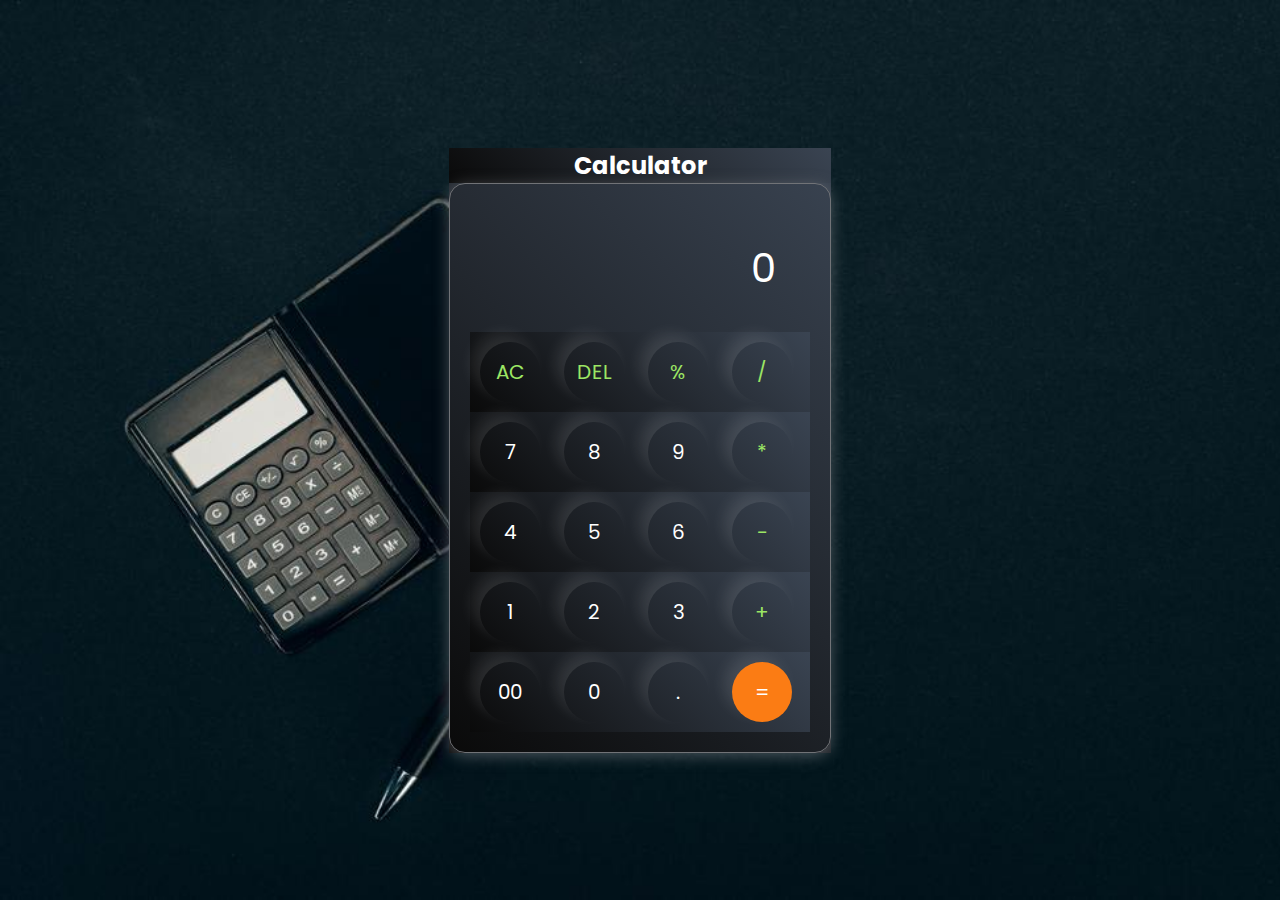
<file: Calculator/index.html>
<!DOCTYPE html>
<html lang="en">
  <head>
    <meta charset="UTF-8" />
    <meta http-equiv="X-UA-Compatible" content="IE=edge" />
    <meta name="viewport" content="width=device-width, initial-scale=1.0" />
    <link rel="stylesheet" href="style.css" />
    <title>Calculator</title>
  </head>
  <body>
    <div class="container">
   <h2 id="calc">Calculator</h2>
      <div class="calculator">
        <input type="text" id="inputBox" placeholder="0" />
        <div>
          <button class="button operator">AC</button>
          <button class="button operator">DEL</button>
          <button class="button operator">%</button>
          <button class="button operator">/</button>
        </div>
        <div>
          <button class="button">7</button>
          <button class="button">8</button>
          <button class="button">9</button>
          <button class="button operator">*</button>
        </div>
        <div>
          <button class="button">4</button>
          <button class="button">5</button>
          <button class="button">6</button>
          <button class="button operator">-</button>
        </div>
        <div>
          <button class="button">1</button>
          <button class="button">2</button>
          <button class="button">3</button>
          <button class="button operator">+</button>
        </div>

        <div>
          <button class="button">00</button>
          <button class="button">0</button>
          <button class="button">.</button>
          <button class="button equalBtn">=</button>
        </div>
      </div>
    </div>
    <script src="script.js"></script>
  </body>
</html>
</file>
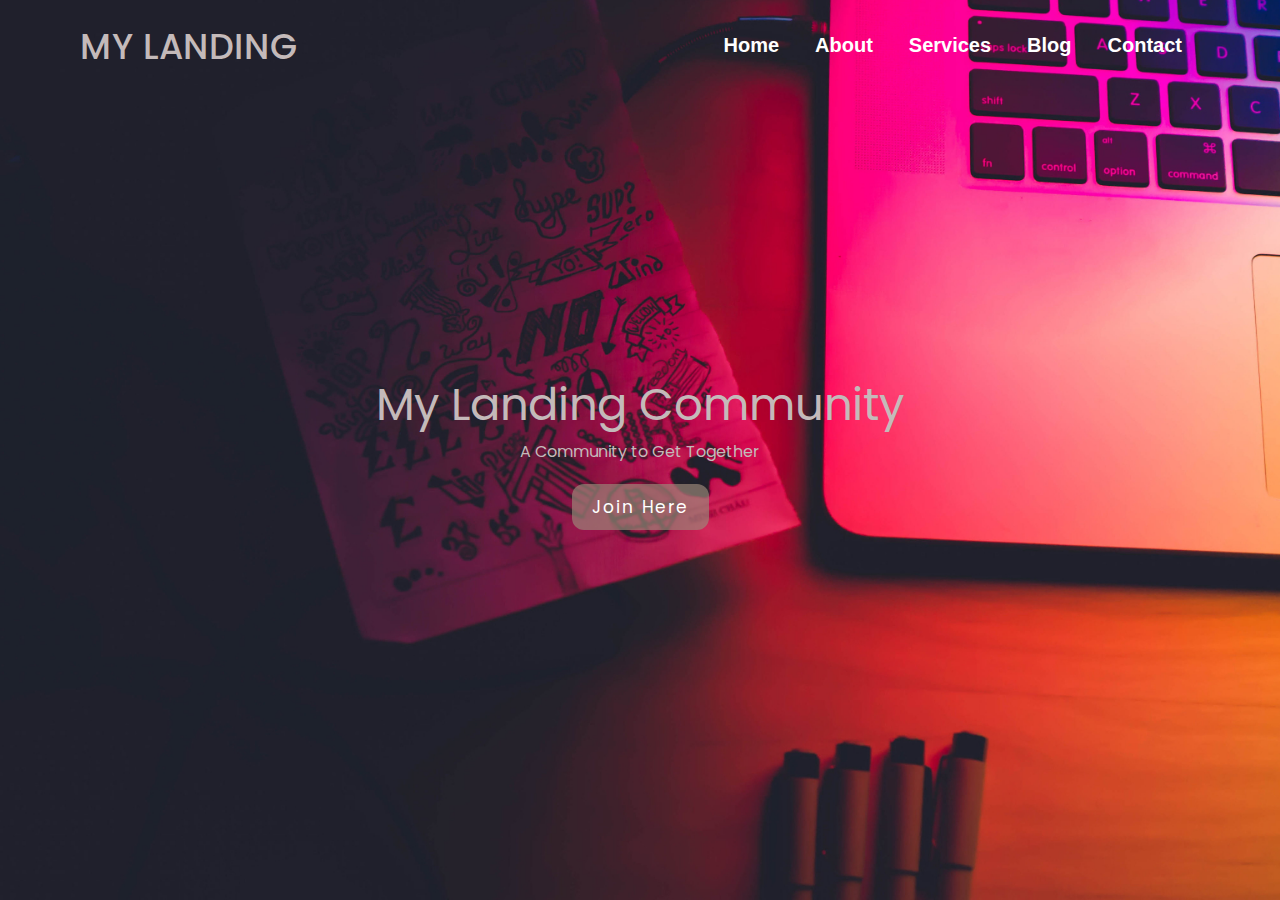
<file: LandingPage/index.html>
<!DOCTYPE html>
<html lang="en">
<head>
    <meta charset="UTF-8">
    <meta http-equiv="X-UA-Compatible" content="IE=edge">
    <meta name="viewport" content="width=device-width, initial-scale=1.0">
    <title>Landing Page</title>
    <link rel="stylesheet" href="style.css">
</head>
<body>
    <div class="container">
        <div class="row">
            <div class="navbar">
                <h1>My Landing</h1>
                <ul>
                    <li><a href="">Home</a></li>
                    <li><a href="">About</a></li>
                    <li><a href="">Services</a></li>
                    <li><a href="">Blog</a></li>
                    <li><a href="">Contact</a></li>
                </ul>

            </div>
            <div class="contents">
            <h1>My Landing Community</h1>
            <p>A Community to Get Together</p>
            <a href="">Join Here</a>
        </div>
        </div>
    </div>
</body>
</html>
</file>
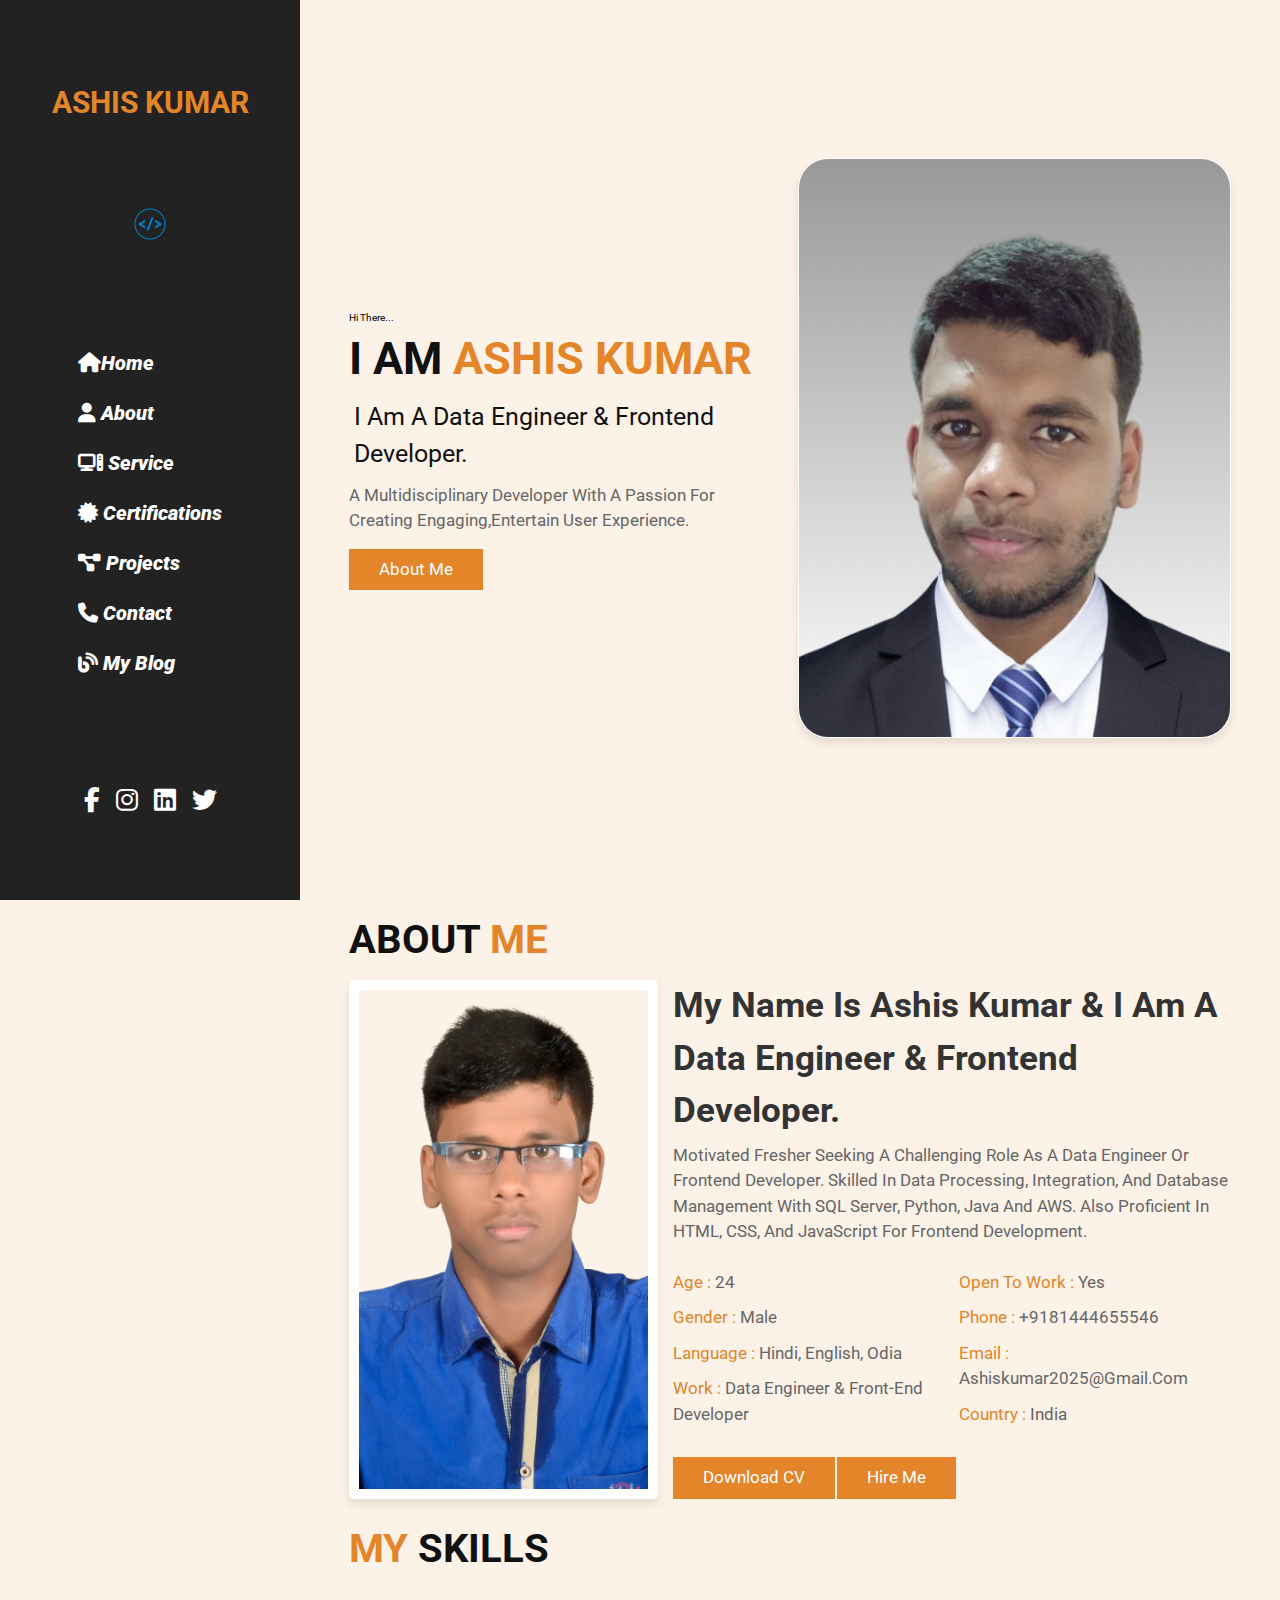
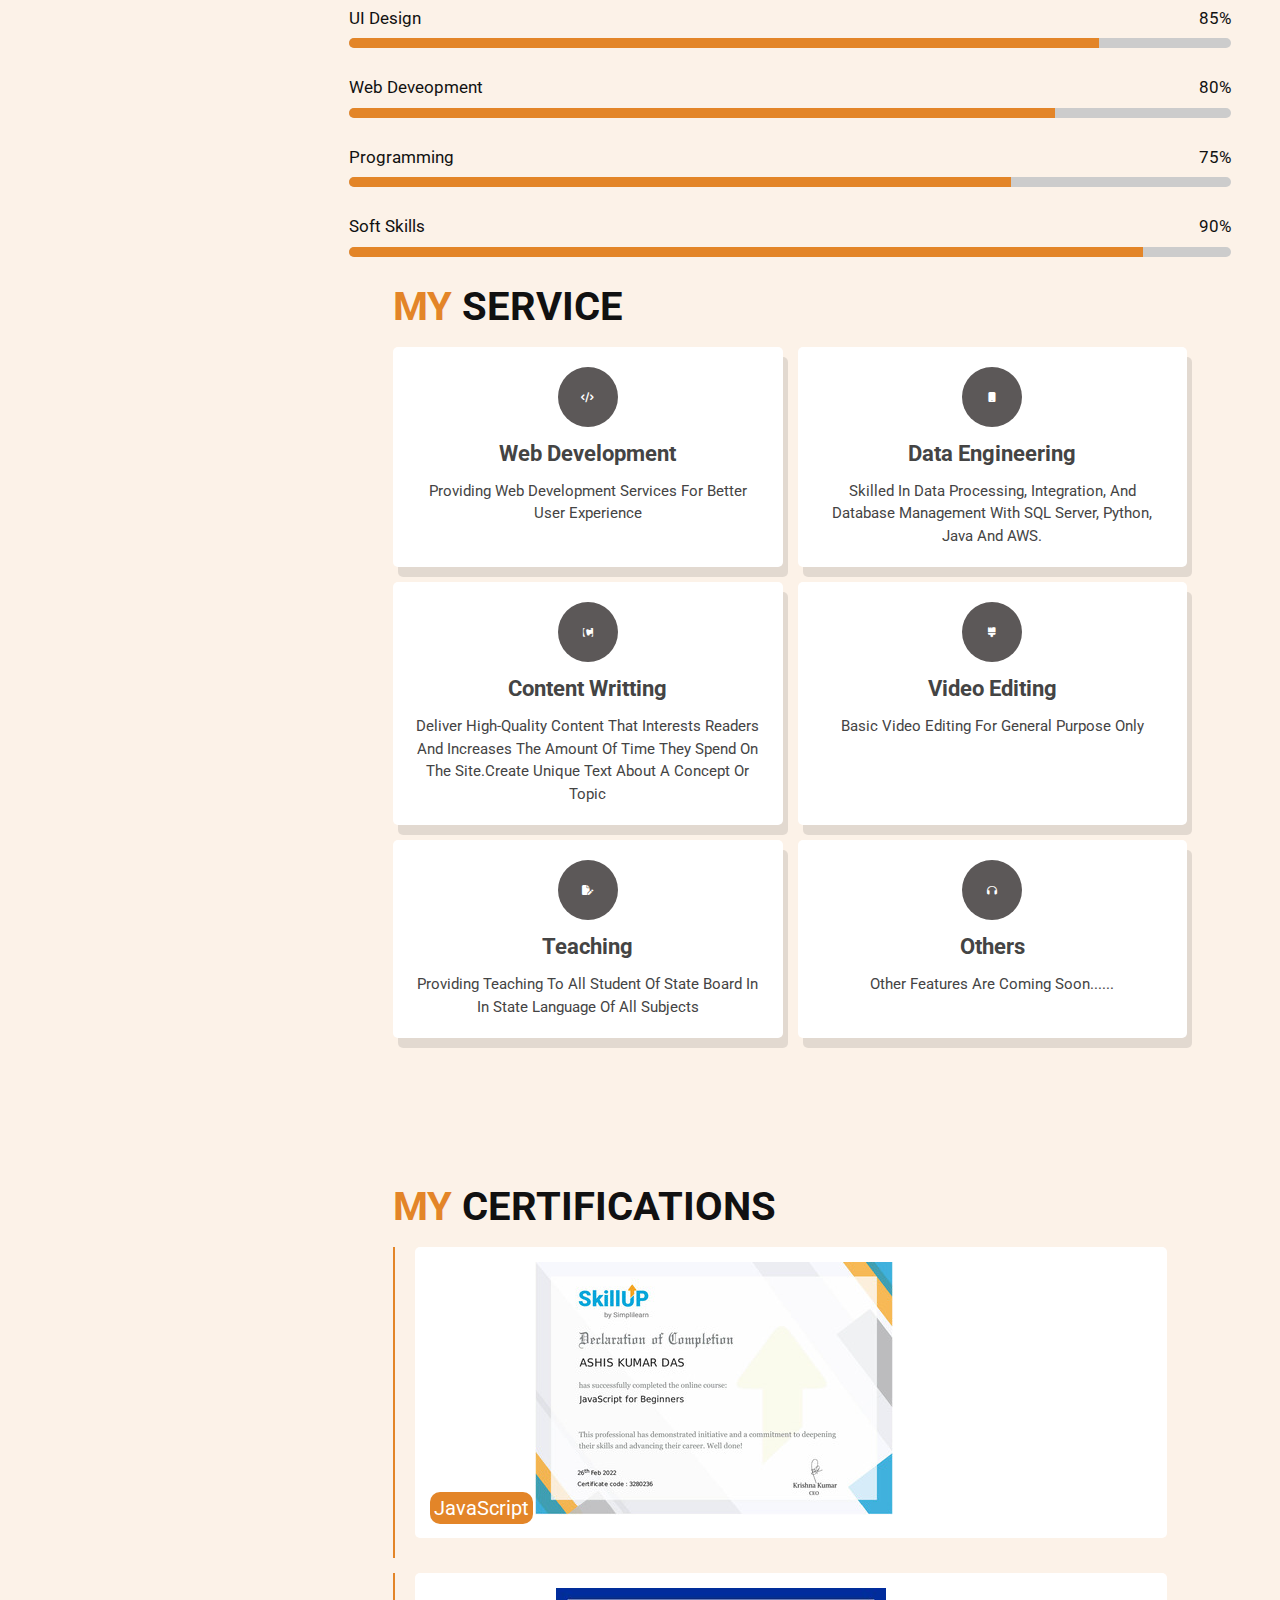
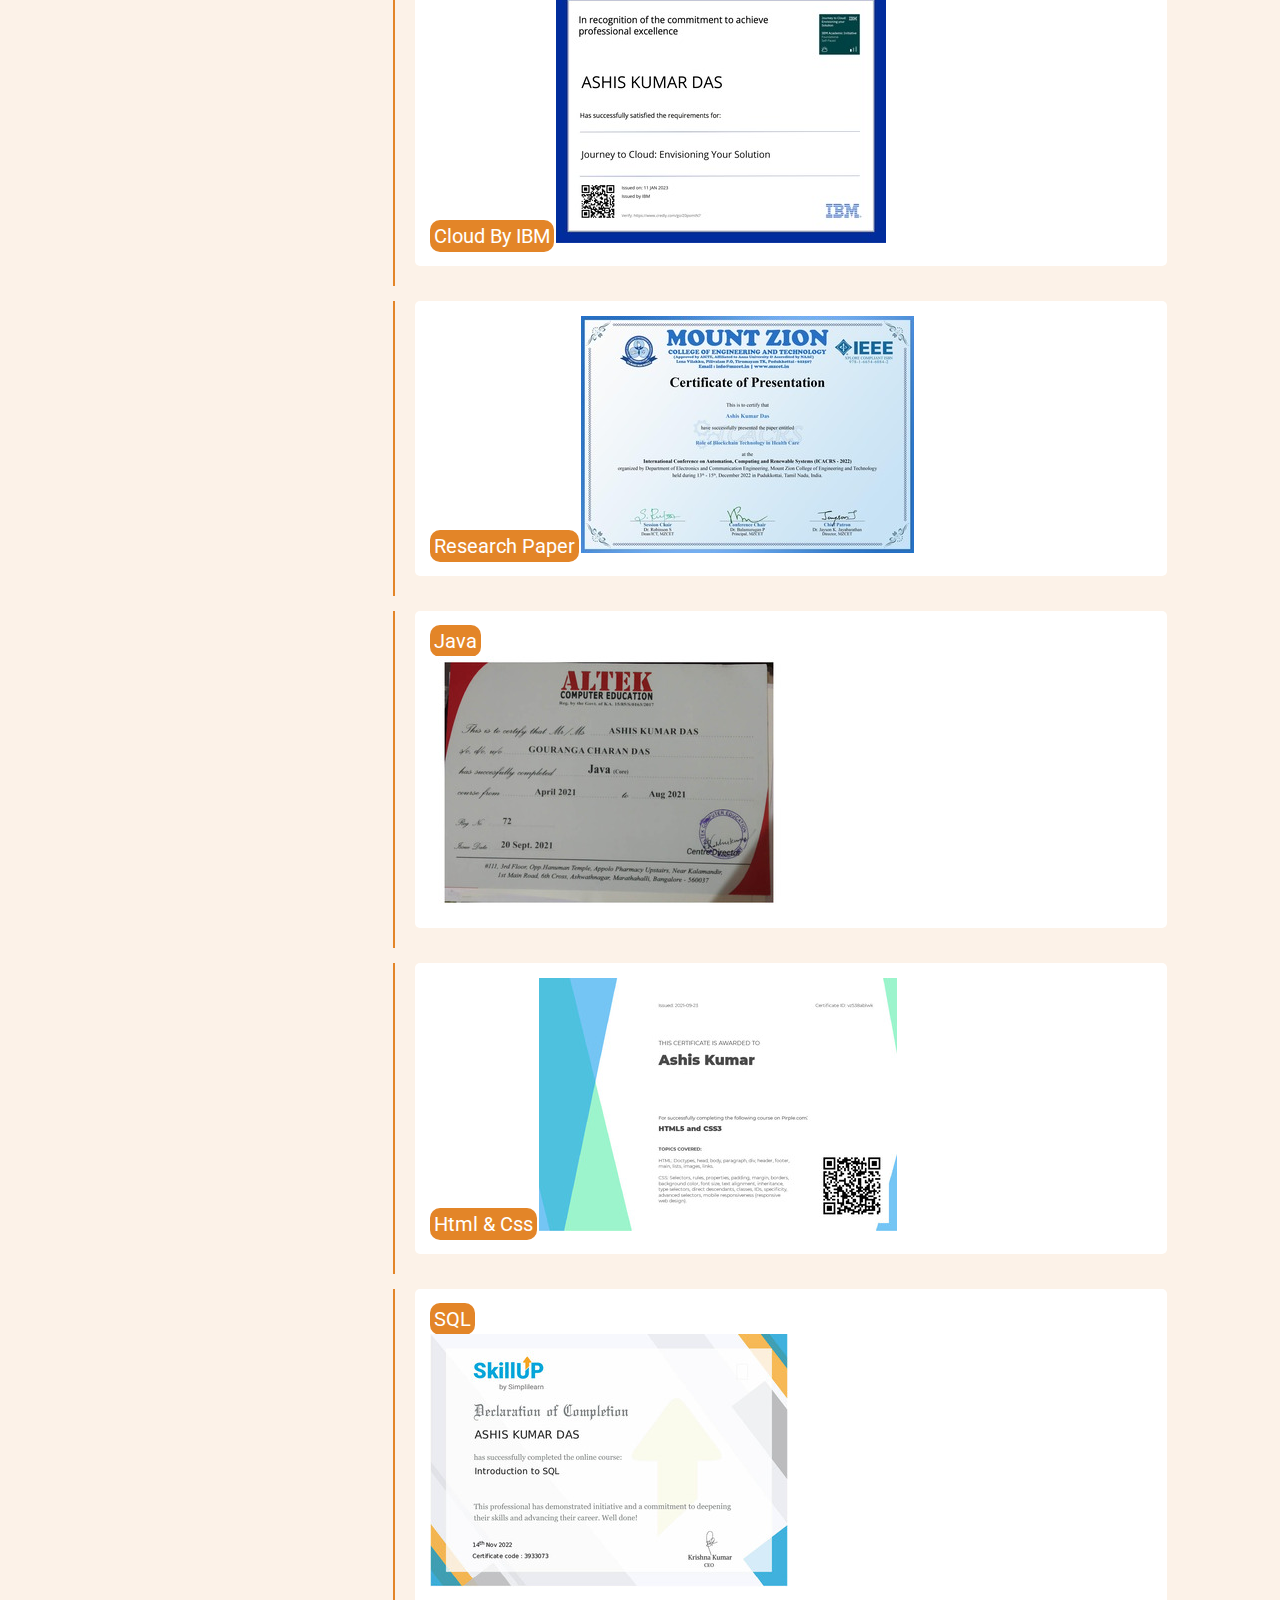
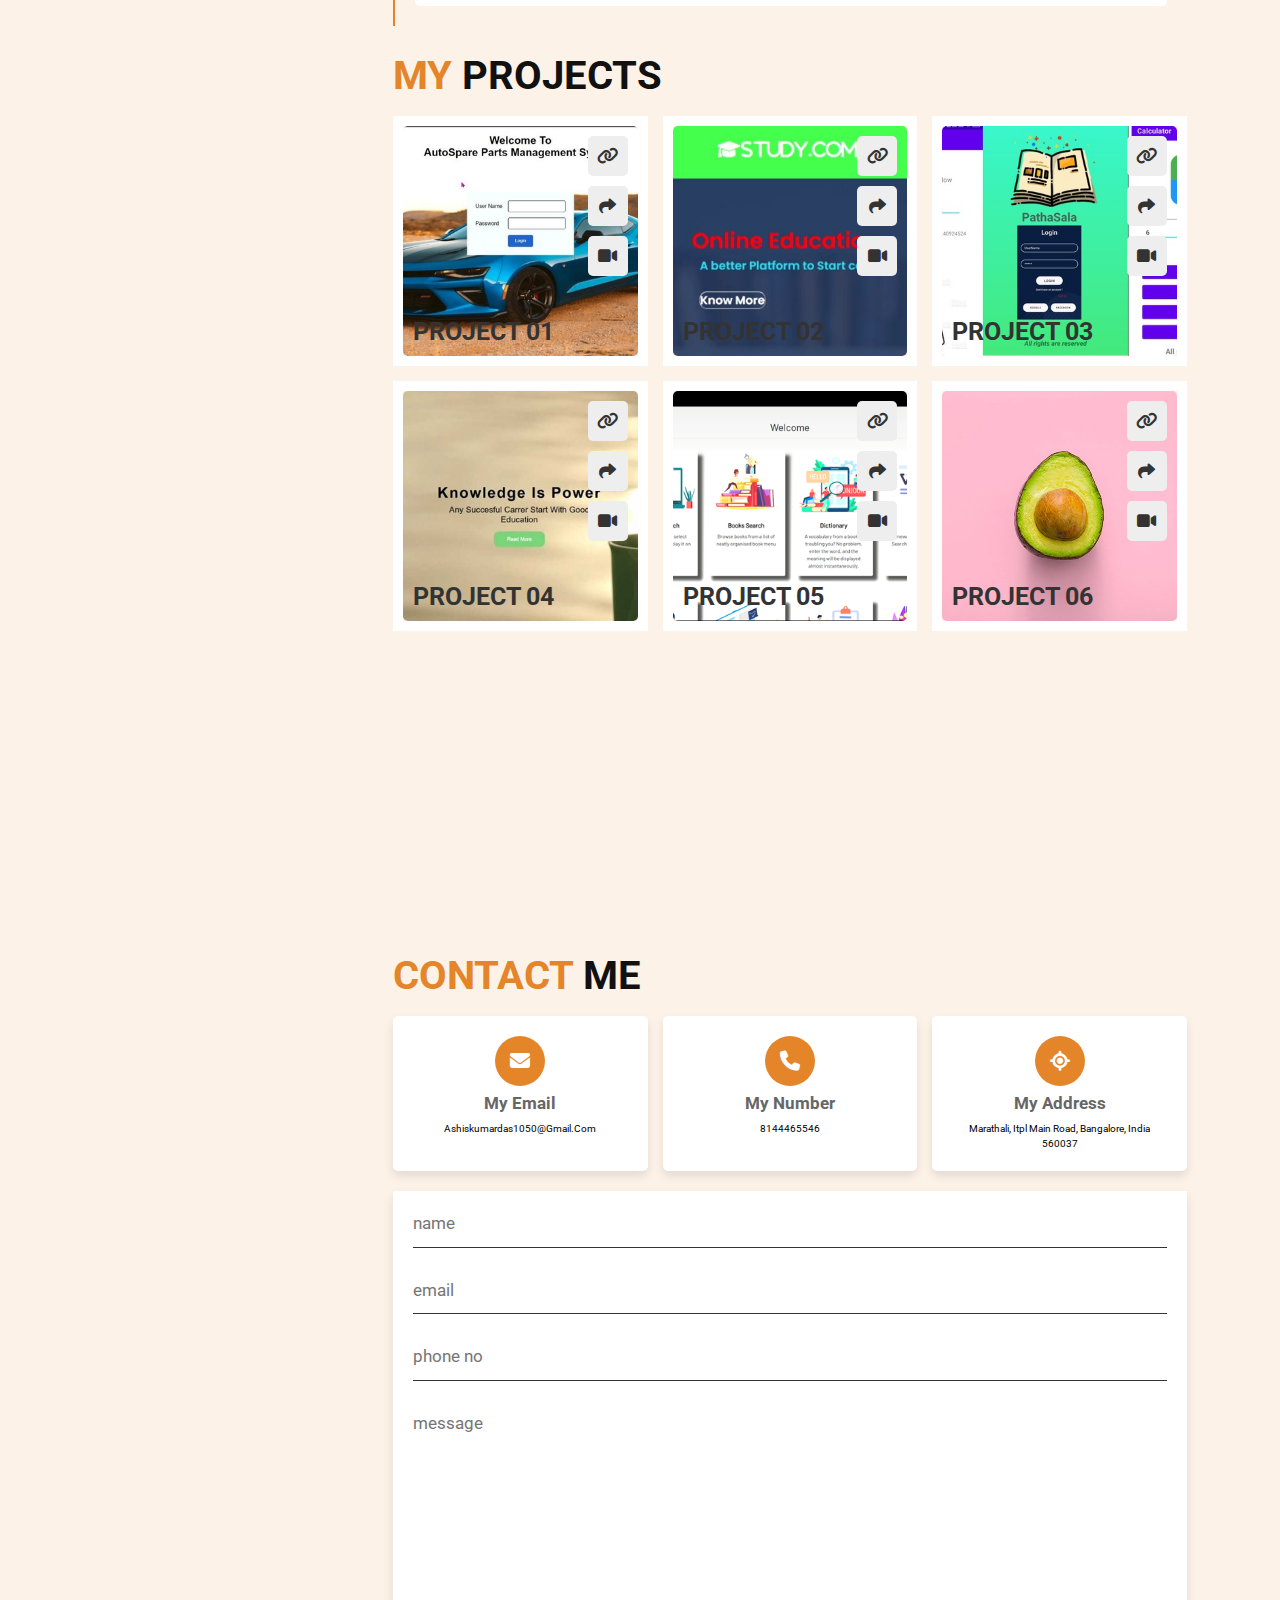
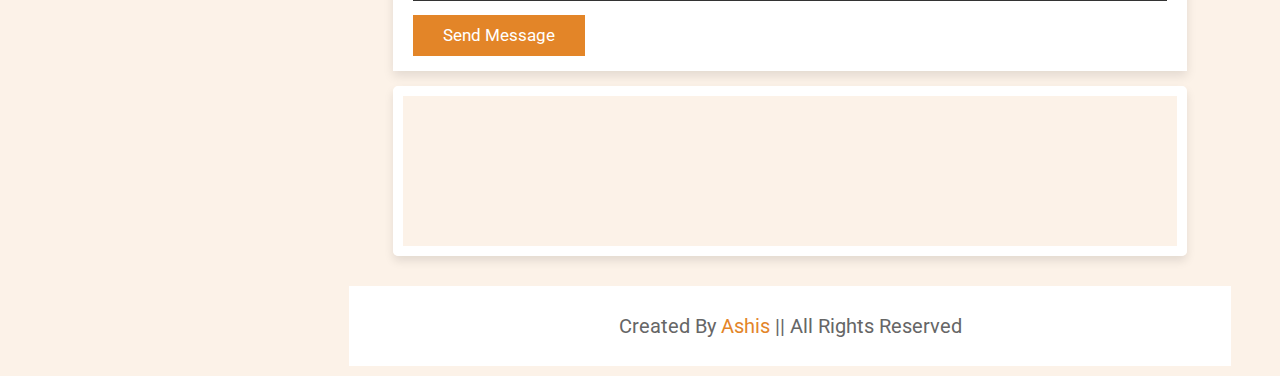
<file: My_Portfolio/index.html>
<!DOCTYPE html>
<html lang="en">
<head>
    <meta charset="UTF-8">
    <meta http-equiv="X-UA-Compatible" content="IE=edge">
    <meta name="viewport" content="width=device-width, initial-scale=1.0">
    <title>My protfolio</title>
    <link rel="stylesheet" href="https://cdnjs.cloudflare.com/ajax/libs/font-awesome/6.2.1/css/all.min.css">
    <link rel="stylesheet" href="style.css">
</head>
<body>


<div id="menu-bars" class="fas fa-bars"></div>

    <header>
        <a href="#home" class="logo"><span>ASHIS</span> Kumar </a>
        <a href="#home"><img src="images/Icon.png" alt=""></a>
        <nav class="navbar">
            <a href="#home" class="fas fa-home"><i>Home</i></a>
            <a href="#about"class="fas fa-user"> <i> About</i></a>
            <a href="#service"class="fas fa-computer"> <i> Service</i></a>
            <a href="#experience"class="fas fa-certificate"> <i> Certifications</i></a>
            <a href="#portfolio"class="fas fa-diagram-project"> <i> Projects</i></a>
            <a href="#contact"class="fas fa-phone"> <i> Contact</i></a>
            <a href="http://ashiskumar.liveblog365.com/"class="fas fa-blog"> <i> My blog</i></a>
        <a href="https://ashisportfolio.cu.ma/" class="fas fa-portfolio"></a>    
        </nav>

        <div class="follow">
            <a href="https://www.facebook.com/profile.php?id=100008645014750&mibextid=ZbWKwL" class="fab fa-facebook-f"></a>
            <a href="#" class="fab fa-instagram"></a>
            <a href="https://www.linkedin.com/in/ashis-kumar-das-903387240" class="fab fa-linkedin"></a>
            <a href="#" class="fab fa-twitter"></a>
        </div>
    </header>
<!-- home sections  start-->

<section class="home" id="home">
    <div class="content"
<span class="hi"> hi there... </span>
<h3>I am <span>Ashis Kumar</span></h3>
<p class="info">I am a Data Engineer & Frontend Developer.</p>
<p class="text">A multidisciplinary developer with a passion for creating engaging,entertain user experience.</p>
<a href="#about" class="btn">about me</a>
</div>
<div class="image">
    <img src="images/ashis.png" alt="">
</div>
</section>

<!-- home section end -->

<!-- about section start -->
<section class="about" id="about">
    <h1 class="heading"> about <span> me </span></h1>
<div class="row-1">
    <div class="image">
        <img src="images/akd-removebg-preview.png" alt="">
    </div>
    <div class="content">
        <h3>my name is ashis kumar & i am a Data Engineer & Frontend Developer.</h3>
        <p>Motivated fresher seeking a challenging role as a Data Engineer or Frontend Developer. Skilled in data
            processing, integration, and database management with SQL Server, Python, Java and AWS. Also
            proficient in HTML, CSS, and JavaScript for frontend development.
            </p>
        <div class="box-container">
            <div class="box">
                <p>
                    <p><span>age : </span> 24 </p>
                    <p><span>gender : </span> male </p>
                    <p><span>language : </span> hindi, english, odia </p>
                    <p><span>work : </span> Data Engineer & front-end developer </p>
                </p>
            </div>
            <!-- ---------------------------------------- -->
            <div class="box">
                <p>
                    <p><span> open to work : </span> yes </p>
                    <p><span>phone : </span> +9181444655546 </p>
                    <p><span>email : </span> ashiskumar2025@gmail.com </p>
                    <p><span>country : </span> india </p>
                </p>
            </div>
        </div>
        <a href="https://drive.google.com/file/d/1Jklq2xTxGrXfpl4ubGlKTWB9S1_cF5Y2/view?usp=sharing" class="btn">Download CV</a>
        <a href="#" class="btn">Hire Me</a>
    </div>
</div>
<h1 class="heading"> <span>my</span> skills </h1>
<div class="row-2">
    <div class="skills">
        <div class="progres">
            <h3>UI design <span>85%</span> </h3>
            <div class="bar"><span></span> </div>
        </div>
        <!-- ------------------------------ -->
        <div class="progres">
            <h3>web deveopment <span>80%</span> </h3>
            <div class="bar"><span></span> </div>
        </div>
        <div class="progres">
            <h3>Programming<span>75%</span> </h3>
            <div class="bar"><span></span> </div>
        </div>
        <div class="progres">
            <h3>soft skills<span>90%</span> </h3>
            <div class="bar"><span></span> </div>
        </div>
    </div>
</div>
 <!-- service section starts here -->
 <section class="service" id="service">
    <h1 class="heading"><span> my </span> service </h1>
    <div class="boxcontainer">
        <div class="box">
            <i class="fas fa-code"></i>
            <h3>web development</h3>
            <p>Providing web development services for better user experience</p>
        </div>
        <!-- ============================================= -->
        <div class="box">
            <i class="fas fa-mobile"></i>
            <h3>Data Engineering</h3>
            <p>Skilled in data
                processing, integration, and database management with SQL Server, Python, Java and AWS.</p>
        </div>
        <!-- =================================================== -->
        <div class="box">
            <i class="fa-brands fa-contao"></i>
            <h3>Content Writting</h3>
            <p>Deliver high-quality content that interests readers and increases the amount of time they spend on the site.Create unique text about a concept or topic</p>
        </div>
        <!-- ========================================= -->
        <div class="box">
            <i class="fas fa-brush"></i>
            <h3>Video Editing</h3>
            <p>Basic Video editing for general purpose only</p>
        </div>
        <!-- ======================================= -->
        <div class="box">
            <i class="fa-solid fa-file-pen"></i>
            <h3>Teaching</h3>
            <p>Providing teaching to all student of state board in in state language of all subjects </p>
        </div>
        <div class="box">
            <i class="fas fa-headphones"></i>
            <h3>Others</h3>
            <p>Other features are coming soon......</p>
        </div>

    </div>
</section>
<!-- certifiacation section starts -->
<section class="experience" id="experience">
<h1 class="heading"> <span> my </span> Certifications </h1>
<div class="boxcontainer">
    <div class="box">
        <div class="content">
            <span>JavaScript</span>
            <!-- <h1></h1> -->
            <img src="images/Certifications1024_2.jpg" alt="">
        </div>
    </div>
    <!-- ----------------------------------------------------- -->
    <div class="box">
        <div class="content">
            <span>Cloud By IBM</span>
            <!-- <h1></h1> -->
            <!-- <p>vident maiores numquam consequatur ad quam impedit facilis molestiae inventore commodi laboriosam tenetur nemo iste vitae eum iure explicabo.</p> -->
            <img src="images/Cloud.jpg" alt="">
        </div>
    </div>
    <div class="box">
        <div class="content">
            <span>Research Paper</span>
            <!-- <h1>front-end development</h1> -->
            <!-- <p>vident maiores numquam consequatur ad quam impedit facilis molestiae inventore commodi laboriosam tenetur nemo iste vitae eum iure explicabo.</p> -->
            <img src="images/Ieee.jpg" alt="">
        </div>
    </div>
    <div class="box">
        <div class="content">
            <span>Java</span><h1></h1>
            <!-- <p>vident maiores numquam consequatur ad quam impedit facilis molestiae inventore commodi laboriosam tenetur nemo iste vitae eum iure explicabo.</p> -->
            <img src="images/altek.jpg" alt="">
        </div>
    </div>
    <!-- -------------------------------------------------------------- -->
    <div class="box">
        <div class="content">
            <span>Html & Css</span>
            <!-- <h1>front-end development</h1>  -->
            <img src="images/Certifications1024_4.jpg" alt="">
            <!-- <p>Lorem ipsum dolor, sit amet consectetur adipisicing elit. Corporis amet architecto, provident maiores numquam consequatur ad quam impedit facilis molestiae inventore commodi laboriosam tenetur nemo iste vitae eum iure explicabo.</p> -->
           
        </div>
    </div>
    <div class="box">
        <div class="content">
            <span>SQL</span><h1></h1>
            
            <!-- <p>A multidisciplinary developer with a passion for creating engaging,entertain user experience.</p> -->
            <img src="images/Certifications1024_1.jpg" alt="">
        </div>
    </div>
</div>
</section>
<!-- porojects sections starts here -->
<section class="portfolio" id="portfolio">
<h1 class="heading"><span> my </span> projects </h1>
<div class="boxcontainer">
    <div class="box">
        <img src="images/Pro04.jpg" alt="">
        <h3> project 01 </h3>
        <div class="icon">
            <a href="#" class="fas fa-link"></a>
            <a href="#" class="fas fa-share"></a>
            <a href="https://drive.google.com/file/d/1JE0jsBzST1_HBz9BB83MxmcJckgXEkHu/view?usp=drivesdk" class="fas fa-video"></a>
        </div>
    </div>
    <!-- -------------------------------------------- -->
    <div class="box">
        <img src="images/Pro03.jpg" alt="">
        <h3> project 02 </h3>
        <div class="icon">
            <a href="#" class="fas fa-link"></a>
            <a href="#" class="fas fa-share"></a>
            <a href="https://drive.google.com/file/d/1J9fSMHCl17Xqr7ffyP7E10MN3k09n1FX/view?usp=drivesdk" class="fas fa-video"></a>
        </div>
    </div>
    <!-- --------------------------- -->
    <div class="box">
        <img src="images/Pro02.jpg" alt="">
        <h3> project 03 </h3>
        <div class="icon">
            <a href="#" class="fas fa-link"></a>
            <a href="#" class="fas fa-share"></a>
            <a href="https://drive.google.com/file/d/1IvMEL2A9HLa2x6PN_bKKJCzf0zrJkWHS/view?usp=drivesdk" class="fas fa-video"></a>
        </div>
    </div>
    <!-- -------------------------------------- -->
    <div class="box">
        <img src="images/Pro01.jpg" alt="">
        <h3> project 04 </h3>
        <div class="icon">
            <a href="#" class="fas fa-link"></a>
            <a href="#" class="fas fa-share"></a>
            <a href="https://drive.google.com/file/d/1JYN-K4zKS4V6UxM352BkMDySvy1_n_7d/view?usp=drivesdk" class="fas fa-video"></a>
        </div>
    </div>
    <!-- ------------------------------------------- -->
    <div class="box">
        <img src="images/Project5.png" alt="">
        <h3> project 05 </h3>
        <div class="icon">
            <a href="https://github.com/ashiskumarak/E-learning-portal-python.git" class="fas fa-link"></a>
            <a href="#" class="fas fa-share"></a>
            <a href="https://drive.google.com/file/d/1ElPBeAEeP9mBP1j5dSXnYrUnoeTykNPL/view" class="fas fa-video"></a>
        </div>
    </div>
    <!-- ------------------------------------------------ -->
    <div class="box">
        <img src="images/img-6.jpg" alt="">
        <h3> project 06 </h3>Coming Soon.....
        <div class="icon">
            <a href="#" class="fas fa-link"></a>
            <a href="#" class="fas fa-share"></a>
            <a href="#" class="fas fa-video"></a>
        </div>
    </div>
</div>
</section>

<!-- contact section starts here -->
<section class="contact" id="contact">
    <h1 class="heading"><span> contact </span> me </h1>
    <div class="container">
        <div class="icons">
            <i class="fas fa-envelope"></i>
            <h3>my email</h3>
            <p>ashiskumardas1050@gmail.com</p>
        </div>
        <!-- -------------------------------------- -->
        <div class="icons">
            <i class="fas fa-phone"></i>
            <h3>my number</h3>
            <p>8144465546</p>
        </div>
        <!-- -------------------------------------- -->
        <div class="icons">
            <i class="fas fa-location"></i>
            <h3>my address</h3>
            <p>marathali, itpl main road, bangalore, india 560037</p>
            <p></p>
        </div>

    </div>

    <!-- contact and feedback session starts here -->
    <div class="row">
        <form onsubmit="sendEmail(); reset(); return false">
            <input type="text" id="name"placeholder="name" class="box" required>
            <input type="email" id="email"placeholder="email" class="box" required>
            <input type="text" placeholder="phone no" class="box" id="phone"required>
            <textarea name=""placeholder="message" id="message" cols="30" rows="10" required></textarea>
            <input type="submit" class="btn" value="send message" >
        </form>
        <iframe class="map" src="https://www.google.com/maps/embed?pb=!1m18!1m12!1m3!1d31105.731594758265!2d77.67501136824808!3d12.957997015337284!2m3!1f0!2f0!3f0!3m2!1i1024!2i768!4f13.1!3m3!1m2!1s0x3bae13b4551d0957%3A0x597894d77e1e4919!2sMarathahalli%2C%20Bengaluru%2C%20Karnataka!5e0!3m2!1sen!2sin!4v1669382165619!5m2!1sen!2sin" allowfullscreen="" loading="lazy" referrerpolicy="no-referrer-when-downgrade"></iframe>
    </div>

</section>


<!-- footer section starts here -->
<footer> created by <span> ashis </span> || all rights reserved</footer>

    <script src="script.js"></script>
    <script src="https://smtpjs.com/v3/smtp.js"></script>

    
</body>
</html>
</file>
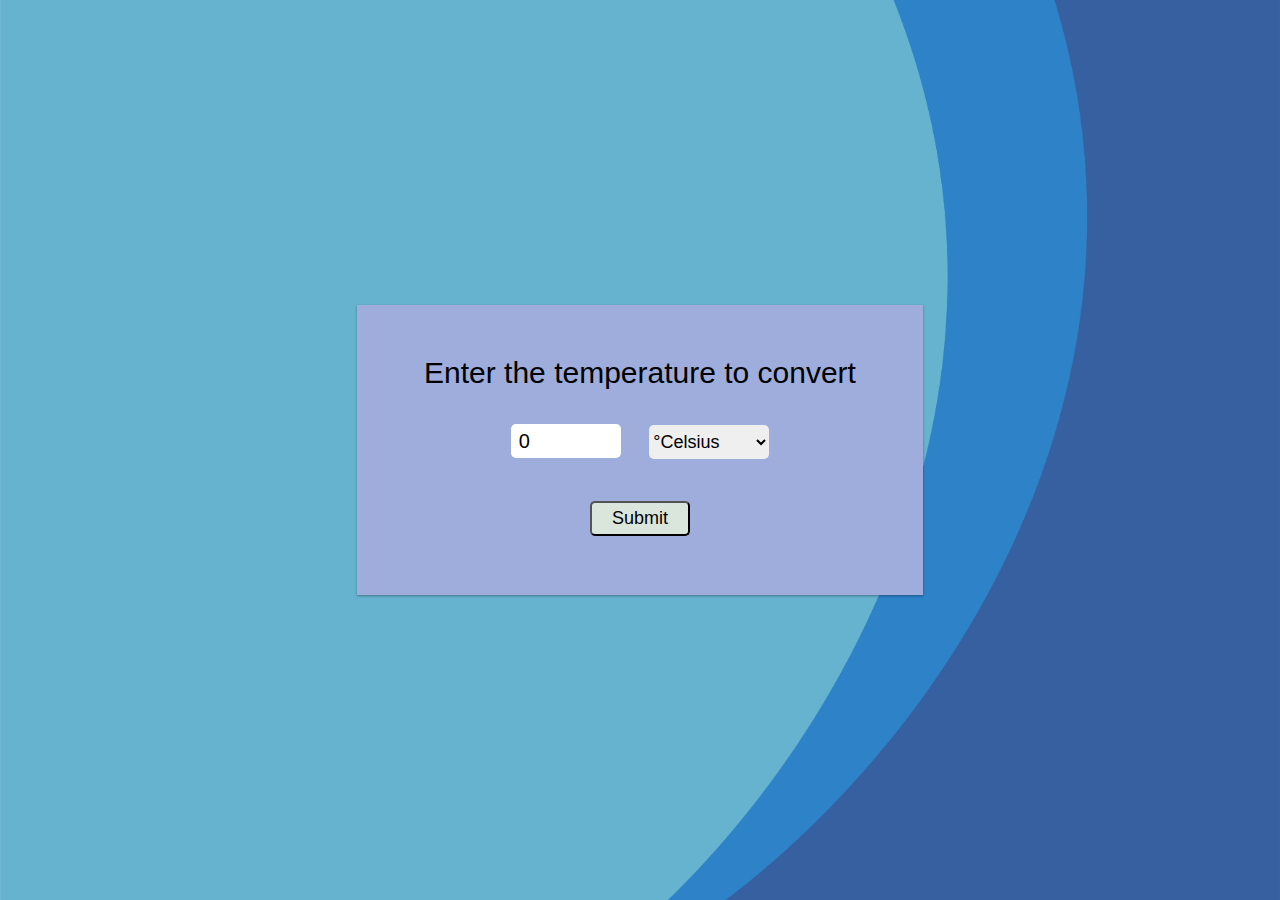
<file: TempConverter/index.html>
<!DOCTYPE html>
<html lang="en">

<head>
    <meta charset="UTF-8">
    <meta http-equiv="X-UA-Compatible" content="IE=edge">
    <meta name="viewport" content="width=device-width, initial-scale=1.0">
    <link rel="stylesheet" href="style.css">
    <title>Temperature converter</title>
</head>

<body>
    <div class="container">
        <form id="calcTemp" onsubmit="calculateTemp(); return false">
            <label for="temp">Enter the temperature to convert</label>
            <br>
            <input type="number" name="temp" id="temp" value="0">
            <select name="temp_diff" id="temp_diff">
                <option value="cel">&#176;Celsius</option>
                <option value="fah">&#176;Fahrenheit</option>
            </select>
            <br>
            <input type="submit" name="temp" id="submit">
            <br>
            <span id="result"></span>
        </form>
    </div>

    <script src="script.js"></script>
</body>

</html>
</file>
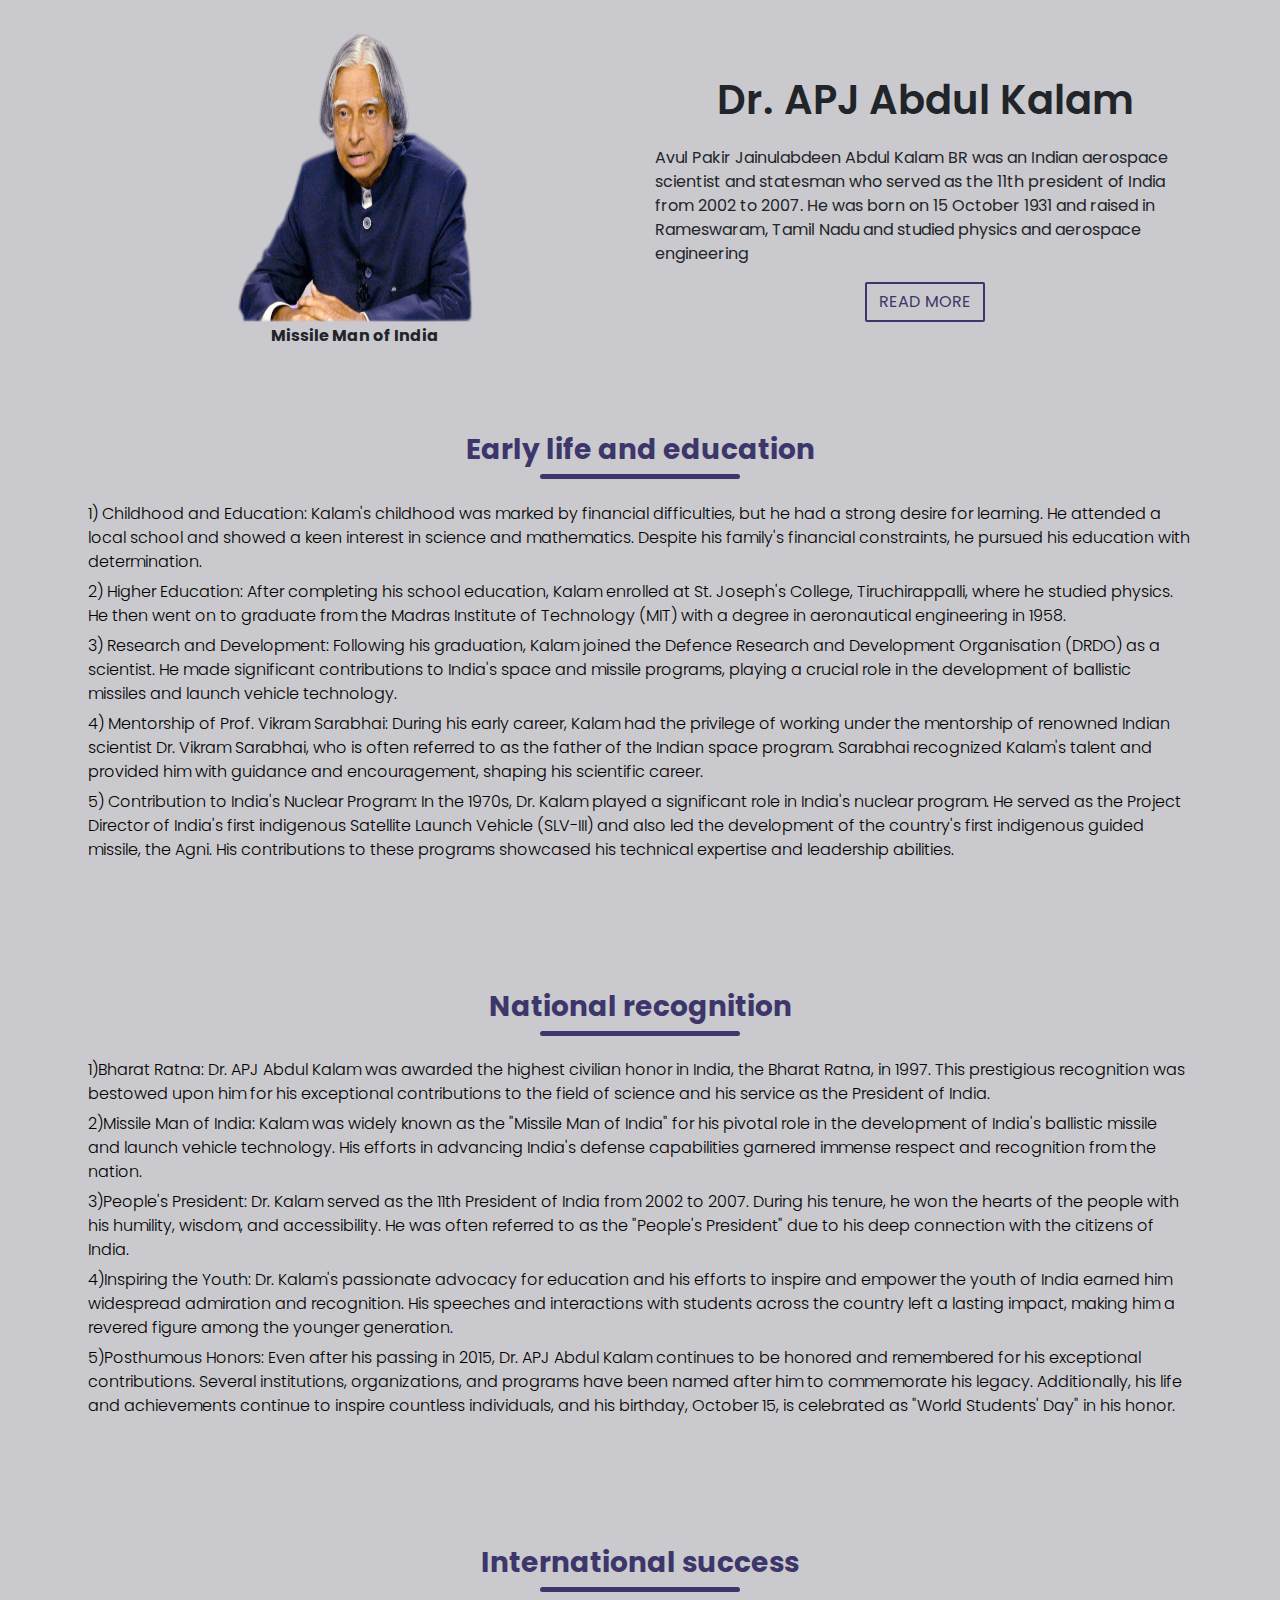
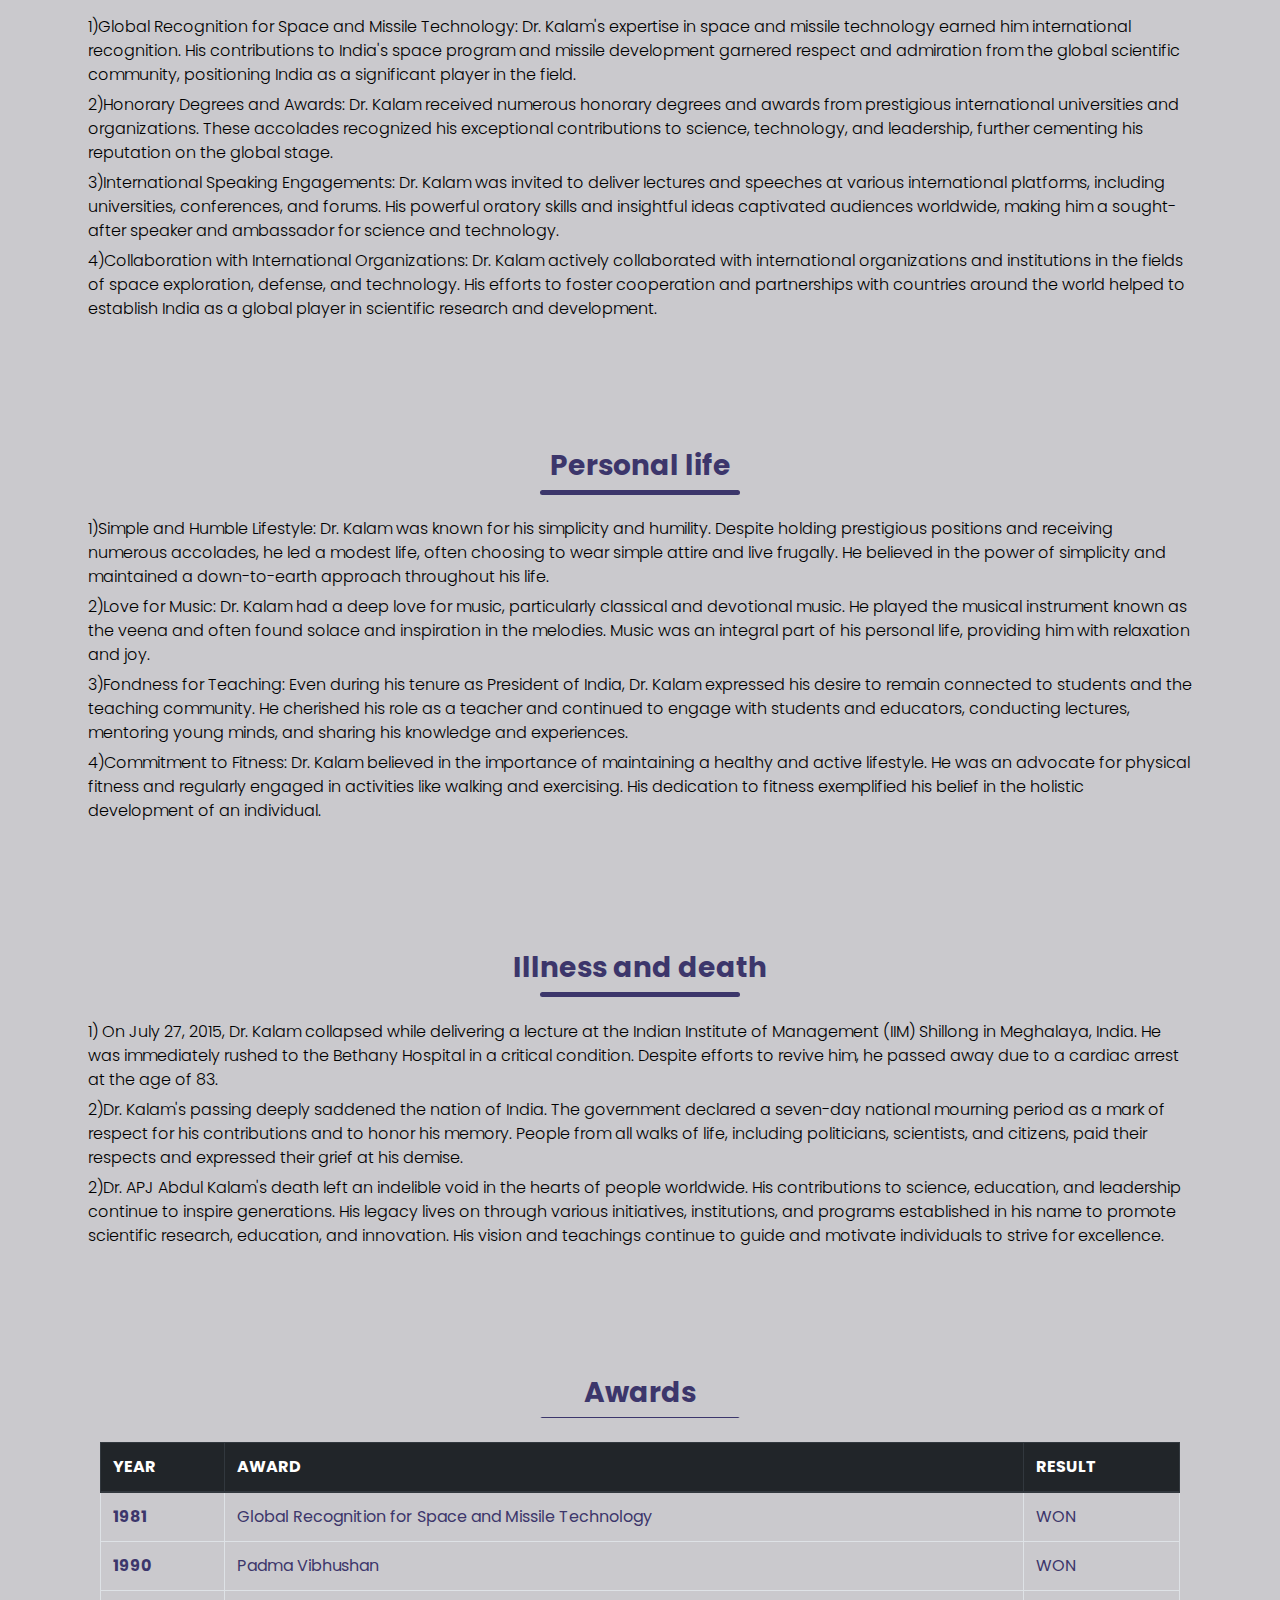
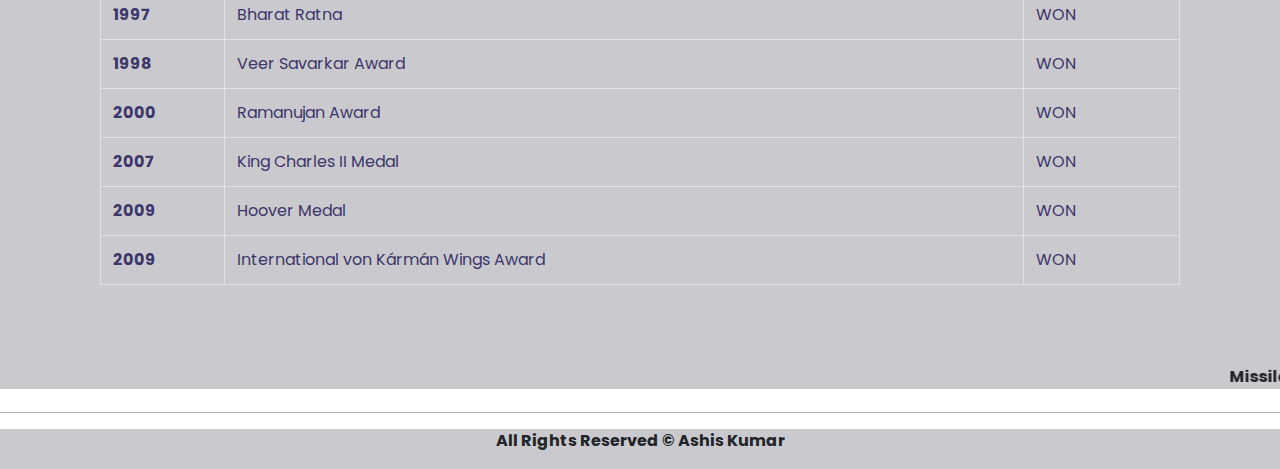
<file: Tribute Page/index.html>
<!DOCTYPE html>
<html lang="en">
<head>
    <meta charset="UTF-8">
    <meta name="viewport" content="width=device-width, initial-scale=1.0">
    <meta http-equiv="X-UA-Compatible" content="ie=edge">
    <title>Abdul Kalam</title>
    <link rel="stylesheet" href="style.css">
    <link rel="stylesheet" href="https://maxcdn.bootstrapcdn.com/bootstrap/4.0.0/css/bootstrap.min.css">
</head>
<body>
    
    <section id="heading">
        <div class="container">
            <div class="row">
                <div class="col-md-6 text-center py-4">
                    <img src="apj.png" alt="APJ image" width="300px" height="300px">
                    <p><b>Missile Man of India</b></p>
                </div>
                <div class="col-md-6">
                    <p class="promo-title text-center">Dr. APJ Abdul Kalam</p>
                    <p>Avul Pakir Jainulabdeen Abdul Kalam BR was an Indian aerospace scientist and statesman who served as the 11th president of India from 2002 to 2007. He was born on 15 October 1931 and raised in Rameswaram, Tamil Nadu and studied physics and aerospace engineering</p>
                    <div class="text-center">
                        <a href="#more" class="btn btn-primary">READ MORE</a>
                    </div>
                </div>
            </div>
        </div>
    </section>


    <!--------------------- Life -------------------->


    <section id="life">
        <div class="container" id="more">
            <h3 class="title text-center font-weight-bold">Early life and education</h3>
            <ul class="py-4">
                <li>1) Childhood and Education: Kalam's childhood was marked by financial difficulties, but he had a strong desire for learning. He attended a local school and showed a keen interest in science and mathematics. Despite his family's financial constraints, he pursued his education with determination.</li>
                <li>2) Higher Education: After completing his school education, Kalam enrolled at St. Joseph's College, Tiruchirappalli, where he studied physics. He then went on to graduate from the Madras Institute of Technology (MIT) with a degree in aeronautical engineering in 1958.</li>
                <li>3) Research and Development: Following his graduation, Kalam joined the Defence Research and Development Organisation (DRDO) as a scientist. He made significant contributions to India's space and missile programs, playing a crucial role in the development of ballistic missiles and launch vehicle technology.</li>
                <li>4) Mentorship of Prof. Vikram Sarabhai: During his early career, Kalam had the privilege of working under the mentorship of renowned Indian scientist Dr. Vikram Sarabhai, who is often referred to as the father of the Indian space program. Sarabhai recognized Kalam's talent and provided him with guidance and encouragement, shaping his scientific career.</li>
                <li>5) Contribution to India's Nuclear Program: In the 1970s, Dr. Kalam played a significant role in India's nuclear program. He served as the Project Director of India's first indigenous Satellite Launch Vehicle (SLV-III) and also led the development of the country's first indigenous guided missile, the Agni. His contributions to these programs showcased his technical expertise and leadership abilities.</li>
            </ul>
        </div>
    </section>

    <section id="life">
        <div class="container">
            <h3 class="title text-center font-weight-bold">National recognition</h3>

                <ul class="py-4">
                <li>1)Bharat Ratna: Dr. APJ Abdul Kalam was awarded the highest civilian honor in India, the Bharat Ratna, in 1997. This prestigious recognition was bestowed upon him for his exceptional contributions to the field of science and his service as the President of India.</li>
                <li>2)Missile Man of India: Kalam was widely known as the "Missile Man of India" for his pivotal role in the development of India's ballistic missile and launch vehicle technology. His efforts in advancing India's defense capabilities garnered immense respect and recognition from the nation.</li>
                <li>3)People's President: Dr. Kalam served as the 11th President of India from 2002 to 2007. During his tenure, he won the hearts of the people with his humility, wisdom, and accessibility. He was often referred to as the "People's President" due to his deep connection with the citizens of India.</li>
                <li>4)Inspiring the Youth: Dr. Kalam's passionate advocacy for education and his efforts to inspire and empower the youth of India earned him widespread admiration and recognition. His speeches and interactions with students across the country left a lasting impact, making him a revered figure among the younger generation.</li>
                <li>5)Posthumous Honors: Even after his passing in 2015, Dr. APJ Abdul Kalam continues to be honored and remembered for his exceptional contributions. Several institutions, organizations, and programs have been named after him to commemorate his legacy. Additionally, his life and achievements continue to inspire countless individuals, and his birthday, October 15, is celebrated as "World Students' Day" in his honor.</li>
            </ul> 

        </div>
    </section>

    

    <section id="life">
            <div class="container">
                <h3 class="title text-center font-weight-bold">International success</h3>

                <ul class="py-4">
                    <li>1)Global Recognition for Space and Missile Technology: Dr. Kalam's expertise in space and missile technology earned him international recognition. His contributions to India's space program and missile development garnered respect and admiration from the global scientific community, positioning India as a significant player in the field.</li>
                    <li>2)Honorary Degrees and Awards: Dr. Kalam received numerous honorary degrees and awards from prestigious international universities and organizations. These accolades recognized his exceptional contributions to science, technology, and leadership, further cementing his reputation on the global stage. </li>
                    <li>3)International Speaking Engagements: Dr. Kalam was invited to deliver lectures and speeches at various international platforms, including universities, conferences, and forums. His powerful oratory skills and insightful ideas captivated audiences worldwide, making him a sought-after speaker and ambassador for science and technology. </li>
                    <li>4)Collaboration with International Organizations: Dr. Kalam actively collaborated with international organizations and institutions in the fields of space exploration, defense, and technology. His efforts to foster cooperation and partnerships with countries around the world helped to establish India as a global player in scientific research and development.</li>
                                           
                </ul> 

            </div>
        </section>

        <section id="life">
            <div class="container">
                <h3 class="title text-center font-weight-bold">Personal life</h3>

                <ul class="py-4">
                    <li>1)Simple and Humble Lifestyle: Dr. Kalam was known for his simplicity and humility. Despite holding prestigious positions and receiving numerous accolades, he led a modest life, often choosing to wear simple attire and live frugally. He believed in the power of simplicity and maintained a down-to-earth approach throughout his life.</li>
                    <li>2)Love for Music: Dr. Kalam had a deep love for music, particularly classical and devotional music. He played the musical instrument known as the veena and often found solace and inspiration in the melodies. Music was an integral part of his personal life, providing him with relaxation and joy.</li>
                    <li>3)Fondness for Teaching: Even during his tenure as President of India, Dr. Kalam expressed his desire to remain connected to students and the teaching community. He cherished his role as a teacher and continued to engage with students and educators, conducting lectures, mentoring young minds, and sharing his knowledge and experiences. </li>
                    <li>4)Commitment to Fitness: Dr. Kalam believed in the importance of maintaining a healthy and active lifestyle. He was an advocate for physical fitness and regularly engaged in activities like walking and exercising. His dedication to fitness exemplified his belief in the holistic development of an individual. </li>
                </ul> 

            </div>
        </section>

        <section id="life">
            <div class="container">
                <h3 class="title text-center font-weight-bold">Illness and death</h3>

                <ul class="py-4">
                    <li>1)  On July 27, 2015, Dr. Kalam collapsed while delivering a lecture at the Indian Institute of Management (IIM) Shillong in Meghalaya, India. He was immediately rushed to the Bethany Hospital in a critical condition. Despite efforts to revive him, he passed away due to a cardiac arrest at the age of 83.</li>
                    <li>2)Dr. Kalam's passing deeply saddened the nation of India. The government declared a seven-day national mourning period as a mark of respect for his contributions and to honor his memory. People from all walks of life, including politicians, scientists, and citizens, paid their respects and expressed their grief at his demise.</li>
                    <li>2)Dr. APJ Abdul Kalam's death left an indelible void in the hearts of people worldwide. His contributions to science, education, and leadership continue to inspire generations. His legacy lives on through various initiatives, institutions, and programs established in his name to promote scientific research, education, and innovation. His vision and teachings continue to guide and motivate individuals to strive for excellence.</li>
                </ul> 

            </div>
        </section>


        <!----------------------- Awards ------------------>
    

        <section id="life">
            <div class="container">
                <h3 class="title text-center font-weight-bold">Awards</h3>

               <div class="col-md-12 py-4 table-responsive">
                   <table class="table table-bordered">
                        <thead class="thead-dark">
                            <tr>
                                <th scope="col" >YEAR</th>
                                <!-- <th scope="col"></th> -->
                                <th scope="col">AWARD</th>
                                <!-- <th scope="col">CATEGORY</th> -->
                                <th scope="col">RESULT</th>
                            </tr>
                        </thead>
                        <tbody>
                            <tr>
                              <th scope="row">1981</th>
                              <!-- <td>Life in a... Metro</td> -->
                              <td>Global Recognition for Space and Missile Technology</td>
                              <!-- <td>Best Supporting Actor</td> -->
                              <td>WON</td>
                            </tr>
                            <tr>
                                  <th scope="row">1990</th>
                                  <!-- <td>Haasil</td> -->
                                  <td>Padma Vibhushan</td>
                                  <!-- <td>Best Performance in a Negative Role</td> -->
                                  <td>WON</td>
                            </tr>
                            <tr>
                                  <th scope="row">1997</th>
                                  <!-- <td>Paan Singh Tomar</td> -->
                                  <td>Bharat Ratna</td>
                                  <!-- <td>Best Actor (Critics)</td> -->
                                  <td>WON</td>
                            </tr>
                            <tr>
                                  <th scope="row">1998</th>
                                  <!-- <td>Paan Singh Tomar</td> -->
                                  <td>Veer Savarkar Award</td>
                                  <!-- <td>Best Actor</td> -->
                                  <td>WON</td>
                            </tr>
                            <tr>
                                  <th scope="row">2000</th>
                                  <!-- <td>The Lunchbox</td> -->
                                  <td>Ramanujan Award</td>
                                  <!-- <td>Best Actor</td> -->
                                  <td>WON</td>
                            </tr>
                            <tr>
                                  <th scope="row">2007</th>
                                  <!-- <td>Hindi Medium</td> -->
                                  <td>King Charles II Medal</td>
                                  <!-- <td>Best Actor</td> -->
                                  <td>WON</td>
                            </tr>
                            <tr>
                                  <th scope="row">2009</th>
                                  <!-- <td></td> -->
                                  <td>Hoover Medal</td>
                                  <!-- <td>Arts</td> -->
                                  <td>WON</td>
                            </tr>
                            <tr>
                                  <th scope="row">2009</th>
                                  <!-- <td></td> -->
                                  <td>International von Kármán Wings Award</td>
                                  <!-- <td>Arts</td> -->
                                  <td>WON</td>
                            </tr>
                          </tbody>
                   </table>
               </div>

            </div>
        </section>


        <marquee  direction="left">
            <strong>Missile Man of India:A.P.J Abdul Kalam </strong>
        </marquee>


        <hr>

        <footer>
            <p class="text-center font-weight-bold">All Rights Reserved &copy; Ashis Kumar</p>
        </footer>



</body>
</html>
</file>
<file: Calculator/style.css>
@import url('https://fonts.googleapis.com/css2?family=Poppins:wght@500&display=swap');

*{
    margin: 0;
    padding: 0;
    box-sizing: border-box;
    font-family: 'Poppins', sans-serif;
    background: linear-gradient(45deg, #0a0a0a, #3a4452);
    
}

body{
    width: 100%;
    height: 100vh;
    display: flex;
    justify-content: center;
    align-items: center;
    
    background-image: url('Cal-F.jpg');
    background-repeat: no-repeat;
    background-size: cover;
    
}
#calc{
   color: white;
   text-align: center;
   align-items: center;
}
.calculator{
    border: 1px solid #717377;
    padding: 20px;
    border-radius: 16px;
    background: transparent;
    box-shadow: 0px 3px 15px rgba(138, 141, 147, 0.5);

}

input{
    width: 320px;
    border: none;
    padding: 24px;
    margin: 10px;
    background: transparent;
    box-shadow: 0px 3px 15px rgbs(84, 84, 84, 0.1);
    font-size: 40px;
    text-align: right;
    cursor: pointer;
    color: #ffffff;
}

input::placeholder{
    color: #ffffff;
}

button{
    border: none;
    width: 60px;
    height: 60px;
    margin: 10px;
    border-radius: 50%;
    background: transparent;
    color: #ffffff;
    font-size: 20px;
    box-shadow: -8px -8px 15px rgba(255, 255, 255, 0.1);
    cursor: pointer;
}

.equalBtn{
    background-color: #fb7c14;
}

.operator{
    color: #9ce664;
}
</file>
<file: LandingPage/style.css>
@import url('https://fonts.googleapis.com/css2?family=Poppins:wght@700&display=swap');
*{
    margin: 0;
    padding: 0;
    box-sizing: border-box;
    font-family: 'Poppins', sans-serif;
}
.container{
    width: 100%;
    min-height: 100vh;
    background-image: url("img3.jpg");
    background-repeat: no-repeat;
    background-position: center;
    background-size: cover;
}
.row{
    width: 100%;
    padding: 0px 80px;
}
.navbar{
    width: 100%;
    display: flex;
    justify-content: space-between;
    align-items: center;
    padding:10px 0px;
    z-index:1;
}
.navbar ul{
    display: flex;
    justify-content: center;
    align-items: center;
    margin-top: 10px;
    cursor: pointer;
   }
.navbar ul li{
    list-style: none;
    
    
}
.navbar ul li a{
    padding: 10px 18px;
    border-radius:3px;
    font-family: sans-serif;
    font-weight: bolder;
    font-size: 20px;
    color: #fff;
    text-decoration: none;
    
}

.navbar h1{
    color: #c4baba;
    font-size: 35px;
    font-weight: 500;
    text-transform: uppercase;
    margin-top: 10px;

}
.contents{
    width: 100%;
    min-height: 100vh;
    position: absolute;
    top: 0;
    left: 0;
    display: flex;
    justify-content:center;
    align-items: center;
    flex-direction: column;
}
.contents h1{
    font-size: 45px;
    color: #c4baba;
    font-weight: 400;
}
.contents p{
    font-size: 16px;
    color: #c4baba;
}
.contents a{
   text-decoration: none;
   margin-top: 20px;
   font-size: 17px;
   display: inline-block;
   letter-spacing: 2px;
   padding: 10px 20px;
   background-color: #9c8879ac;
   color: #fff;
   border-radius: 12px;

}
.contents a:hover
{
    background-color: rgb(235, 115, 199);

}
</file>
<file: My_Portfolio/style.css>
@import url('https://fonts.googleapis.com/css2?family=Lato:ital,wght@1,300&family=Montserrat&family=Nunito+Sans:ital,wght@1,600&family=Roboto:wght@100;400;500;700&family=Rubik:wght@500&family=Source+Code+Pro:wght@300&family=Source+Serif+Pro&family=Tapestry&display=swap');

:root{
    --main-color:#e38528;
}


*{
font-family: 'Roboto',sans-serif;
margin: 0;padding: 0;
box-sizing: border-box;
outline: none;
border: none;
text-decoration: none;
text-transform: capitalize;
transition: all .2s linear;
line-height: 1.5;

}
html{
    font-size: 62.5%;
    overflow-x: hidden;
    scroll-behavior: smooth;
}
body{
    background: #fcf2e8;
    padding-left: 30rem;
}
header{
    position: fixed;
    top: 0;
    left: 0;bottom: 0;
    background: #222;
    display: flex;
    align-items: center;
    justify-content: space-between;
    z-index:1000;
    flex-flow: column;
    padding: 8rem 2rem;
    width: 30rem;
}
header .logo{
    text-transform: uppercase;
    color: #fff;
    font-size: 3rem;
    font-weight: bolder;
    color: var(--main-color );
}
header .navbar a{
    display: block;
    font-size: 2rem;
    color: #fff;
    margin: 2rem 0;
}
header .navbar a:hover{
    letter-spacing: .2rem;
    color: var(--main-color);
}
header .follow a{
    font-size: 2.5rem;
    color:#fff;
    margin: .7rem;
}
header .follow a:hover{
    color: var(--main-color);
}
#menu-bars{
    position: fixed;
    top:1rem;right: 1rem;
    z-index: 1000;
    background: var(--main-color);
    color: #fff;
    border-radius: .5rem;
    padding: 1rem 1.5rem;
    font-size: 3rem;
    cursor: pointer;
    display: none;
}

section{
    padding: 1rem 5%;
    min-height: 100vh;
}
.home{
    display: flex;
    align-items: center;
    flex-wrap: wrap;
    gap: 1.5rem;
}
.home .image{
    flex: 1 1 40rem;
}
.home .image  img{
    width: 100%;
    height: 400px;
}
.home .image img{
    height: 580px;
    width: 100%;
    object-fit: cover;
    border:  .1rem solid #fff;
    border-radius: 3rem;
    box-shadow: 0 .5rem 1rem rgba(0,0,0,.1);
}

.home .content{
    flex: 1 1 40rem;
}
.home .content .hi{
   font-size: 2rem;
   color: var(--main-color);
}
.home .content h3{
   font-size: 4.5rem;
   color: #111;
   text-transform: uppercase;
}

.home .content h3 span{
   color: var(--main-color);
   text-transform: uppercase;
 }
 .home .content .info{
    font-size: 2.5rem;
    color: #111;
    padding: .5rem;
    
 }
 .home .content .text{
    font-size: 1.7rem;
    color: #666;
    padding: .5rem 0;

 }
 .btn{
    display: inline-block;
    margin-top: 1rem;
    padding: .8rem 3rem;
    background: var(--main-color);
    color: #fff;
    cursor: pointer;
    font-size: 1.7rem;
 }

.btn:hover{
    background: #111;
    letter-spacing: .2rem;
}

/* about sections */
.heading{
    font-size: 4rem;
    padding-bottom:1rem;
    color: #111;
    text-transform: uppercase;
}
.heading span{
    color: var(--main-color);
    text-transform: uppercase;
}

.about .row-1{
    display: flex;
    flex-wrap: wrap;
    gap: 1.5rem;
    padding-bottom: 2rem;
}
.about .row-1 .image{
    flex:1 1 25rem;
}
.about .row-1 .image img{
    height: 100%;
    width: 100%;
    object-fit: cover;
    border:  1rem solid #fff;
    border-radius: .5rem;
    box-shadow: 0 .5rem 1rem rgba(0,0,0,.1);
}
.about .row-1 .content{
    flex:1 1 50rem;
}
.about .row-1 .content h3{
    color: #333;
    font-size: 3.5rem;
    
}
.about .row-1 .content p{
    color: #666;
    font-size: 1.7rem;
    padding: .5rem 0;

}
.about .row-1 .content .box-container {
    display: flex;
    flex-wrap: wrap;
    gap: 1.5rem;
    padding: .5rem 0;

}
.about .row-1 .content .box-container .box{
    flex: 1 1 20rem;
}
.about .row-1 .content .box-container .box span{
   color: var(--main-color);
}

/* ==================================================================== */
.about .row-2{
    display: flex;
    flex-wrap: wrap;
    gap: 1.5rem;
    align-items: center;
}
.about .row-2 .skills{
   flex: 1 1 40rem;
}
.about .row-2 .skills .progres{
   padding: 1rem 0;
}
 .about .row-2 .skills .progres h3{
  display: flex;
  justify-content: space-between;
  padding: .7rem 0;
  font-size: 1.7rem;
  color: #111;
  font-weight: 400;
}

.about .row-2 .skills .progres .bar{
    width: 100%;
    background: #ccc;
    overflow: hidden;
    height: 1rem;
    border-radius: 50rem;
 }
 .about .row-2 .skills .progres .bar span{
    display: block;
    height: 100%;
    background: var(--main-color);
 }
/* for percentage bar */
.about .row-2 .skills .progres:nth-child(1) .bar span{
    width: 85%;
}
.about .row-2 .skills .progres:nth-child(2) .bar span{
    width: 80%;
}
.about .row-2 .skills .progres:nth-child(3) .bar span{
    width: 75%;
}
.about .row-2 .skills .progres:nth-child(4) .bar span{
    width: 90%;
}

 /* service sections here state */
 .service .boxcontainer{
    display: flex;
    flex-wrap: wrap;
    gap: 1.5rem;
 }
 .service .boxcontainer .box{
   flex: 1 1 30rem;
   text-align: center;
   padding: 2rem;
   background: #fff;
   border-radius: .5rem;
   box-shadow: .5rem 1rem rgba(0,0,0,.1);

 }
 .service .boxcontainer .box i{
   height: 6rem;
   width: 6rem;
   line-height: 6rem;
   color: #fff;
   background:rgb(92, 88, 88) ;
   border-radius: 50%;
}

.service .boxcontainer .box h3{
    color: #444;
    font-size: 2.2rem;
    padding-top: 1rem;
}
.service .boxcontainer .box p{
    color: #444;
    font-size: 1.5rem;
    padding-top: 1rem;
}

/* experience starts here */
.experience .boxcontainer{
    display: flex;
    flex-wrap: wrap;
    gap: 1.5rem;
}
.experience .boxcontainer .box{
    position: relative;
    flex: 1 1 33rem;
    border-left: .2rem solid var(--main-color);
    padding-left: 2rem;
    padding-right: 2rem;
    padding-bottom: 2rem;
}
.experience .boxcontainer .box .content{
    background: #fff;
    padding: 1.5rem;
    box-shadow: 0 .5 1 rgb(0,0,0,.1);
    border-radius: .5rem;
}
.experience .boxcontainer .box span{
    color: #fff;
    font-size: 2rem;
    background: var(--main-color);
    border-radius:1rem;
    padding:.4rem;
}
.experience .boxcontainer .box .content h3{
    font-size: 2.5rem;
    padding: .5rem 0;
    color: #111;

}
.experience .boxcontainer .box .content p{
    font-size: 1.5rem;
    padding: .5rem;
    color: #666;
}

/* portfolio sections starts here */
.portfolio .boxcontainer{
    display: flex;
    flex-wrap: wrap;
    gap:1.5rem;
}
.portfolio .boxcontainer .box{
    flex: 1 1 25rem;
    height: 25rem;
    position: relative;
    overflow: hidden;
    border: 1rem solid #fff;
    box-shadow: 0 .5 1rem rgba(0,0,0,.1);
}
.portfolio .boxcontainer .box img{
    height: 100%;
    width: 100%;
    object-fit: cover;
    border-radius: .5rem;
    /* position: relative; */
}
.portfolio .boxcontainer .box h3{
    position: absolute;
    bottom: .5rem;left: 1rem;
    font-size: 2.5rem;
    color: #333;
    text-transform: uppercase;
}
.portfolio .boxcontainer .box .icon{
    position: absolute;
    top: 1rem;
    right: 1rem;
}
.portfolio .boxcontainer .box .icon a{
    display: block;
    height: 4rem;
    width: 4rem; 
    border-radius: .5rem;
    background: #eee;
    color: #333;
    font-size: 1.7rem;
    line-height: 4rem;
    text-align: center;
    margin-bottom: 1rem;
}

.portfolio .boxcontainer .box .icon a:hover{
    background: var(--main-color);
    color: #fff;
}
.portfolio .boxcontainer .box:hover img{
    height: 70%;
    width: 70%;
}

/* contact sections starts here  */
.contact .container{
    display: flex;
    gap: 1.5rem;
    flex-wrap: wrap;
    padding-bottom: 2rem;
}
.contact .container .icons{
    flex: 1 1 25rem;
    text-align: center;
    padding: 2rem;
    background: #fff;
    box-shadow: 0 .5rem 1rem rgba(0,0,0,.1);
    border-radius: .5rem;
}
.contact .container .icons i{
    height:5rem;
    width: 5rem;
    line-height: 5rem;
    font-size: 2rem;
    background: var(--main-color);
    color: #fff;
    border-radius: 50%;
}
.contact .container .icons h3{
    color: #111;
    font-size: 2rem;
    padding: .5rem 0;
}
.contact .container .icons h3{
 color: #666;
 font-size: 1.7rem;

}

.contact .row{
    display: flex;
    flex-wrap: wrap;
    gap: 1.5rem;
    
}
.contact .row form{
   flex:1 1 55rem;
   background: #fff;
   padding:0 2rem;
   box-shadow: 0 .5rem 1rem rgba(0,0,0,.1);

}
.contact .row .map{
    flex: 1 1 25rem;
    border: 1rem solid #fff;
    padding:0 2rem;
    box-shadow: 0 .5rem 1rem rgba(0,0,0,.1);
    border-radius: .5rem;
    width: 100%;
}

.contact .row form .box,.contact .row form textarea{
    width: 100%;
    border-bottom: .1rem solid #333;
    text-transform: none;
    font-size: 1.7rem;
    padding: 1rem 0;
    margin: 1rem 0;
}
.contact .row form .box:focus,.contact .row form textarea:focus{
    border-color: var(--main-color);

}
.contact .row form textarea{
    height: 20rem;
    resize: none;
}

.contact .row form .btn{
    margin-top: 0;
    margin-bottom: 1.5rem;

}
footer{
    margin-top: 2rem;
    font-size: 2rem;
    padding: 2.5rem;
    text-align:center;
    color: #666;
    background-color: #fff;
}
footer span{
    color: var(--main-color);

}
/* --------------------- */










/* media query */
@media(max-width:991px)
{
    html{
        font-size:55%; 
    }
    body{
        padding: 0;

    }
    #menu-bars{
        display: initial;
    }
    header{
        left:-120%;
    }
    header.active{
        left: 0%;
    }
/* media qeuery 2 */
/* @media(max-width:450px)
{
    html{
        font-size:50%; 
    }
    body{
    width:100%;

    }
} */



}
</file>
<file: TempConverter/style.css>
@import url('https://fonts.googleapis.com/css2?family=Raleway:ital,wght@0,300;0,500;0,600;0,700;1,300;1,400;1,500;1,600;1,700&family=Roboto:wght@100;300;400;700&family=Ubuntu:ital,wght@0,300;0,400;0,500;1,300;1,400;1,500;1,700&display=swap');

* {
    box-sizing: border-box;
    padding: 0;
    margin: 0;
    font-family: 'Poppins', sans-serif;
}

.container {
    display: flex;
    justify-content: center;
    align-items: center;
    height: 100vh;
    text-align: center;
    background-image: url('Background.jpg');
    background-repeat: no-repeat;
    background-size: cover;
}

#calcTemp {
    padding: 29px 67px;
    min-height: 290px;
    background-color: #9eaddc;
    box-shadow: rgba(0, 0, 0, 0.12) 0px 1px 3px, rgba(0, 0, 0, 0.24) 0px 1px 2px;
}

label {
    font-size: 30px;
    line-height: 78px;
}

#temp {
    width: 110px;
    height: 34px;
    border-radius: 5px;
    margin: 12px;
    padding: 8px;
    font-size: 20px;
    font-weight: 500;
    border: none;
    outline: none;
}

#temp_diff {
    width: 120px;
    height: 34px;
    border-radius: 5px;
    margin: 12px;
    font-size: 18px;
    font-weight: 500;
    border: none;
    outline: none;
}

#submit {
    width: 100px;
    border-radius: 5px;
    margin: 30px 0 20px 0;
    font-size: 18px;
    background-color: rgb(218 229 220);
    padding: 5px;
    transition: all 0.5s ease;
}

#submit:hover{
    background-color: rgb(114, 242, 246);
    cursor: pointer;
}

#result{
    font-size: 27px;
}
/* END */
</file>
<file: Tribute Page/style.css>
@import url('https://fonts.googleapis.com/css2?family=Poppins&display=swap');
*{
    margin: 0;
    padding: 0;
    background-color: #CAC9CD;
}
body{
    font-family: 'Poppins', sans-serif !important;
  }
.promo-title{
    font-size: 40px;
    font-weight: 600;
    margin-top: 70px;
}
.btn-primary{
    box-shadow: none !important;
    padding: 8px 25px;
    border-radius: 2px !important;
    border: 2px solid #3c366b !important;
    color: #3c366b !important;
    background: none !important;

}
.btn-primary:hover{
    background: #3c366b !important;
    color: #fff !important;
    border: 2px solid #fff !important;
}

#life{
    padding: 40px 0;
    color: #3c366b;
}
.title::before{
    content: '';
    background: #3c366b;
    height: 5px;
    width: 200px;
    margin-left: auto;
    margin-right: auto;
    display: block;
    border-radius: 50px;
    transform: translateY(46px);
}
ul{
    list-style-type: none;
    font-weight: lighter;
}
ul li{
    padding: 3px;
    font-weight: 300;
    color: black;
}
</file>
